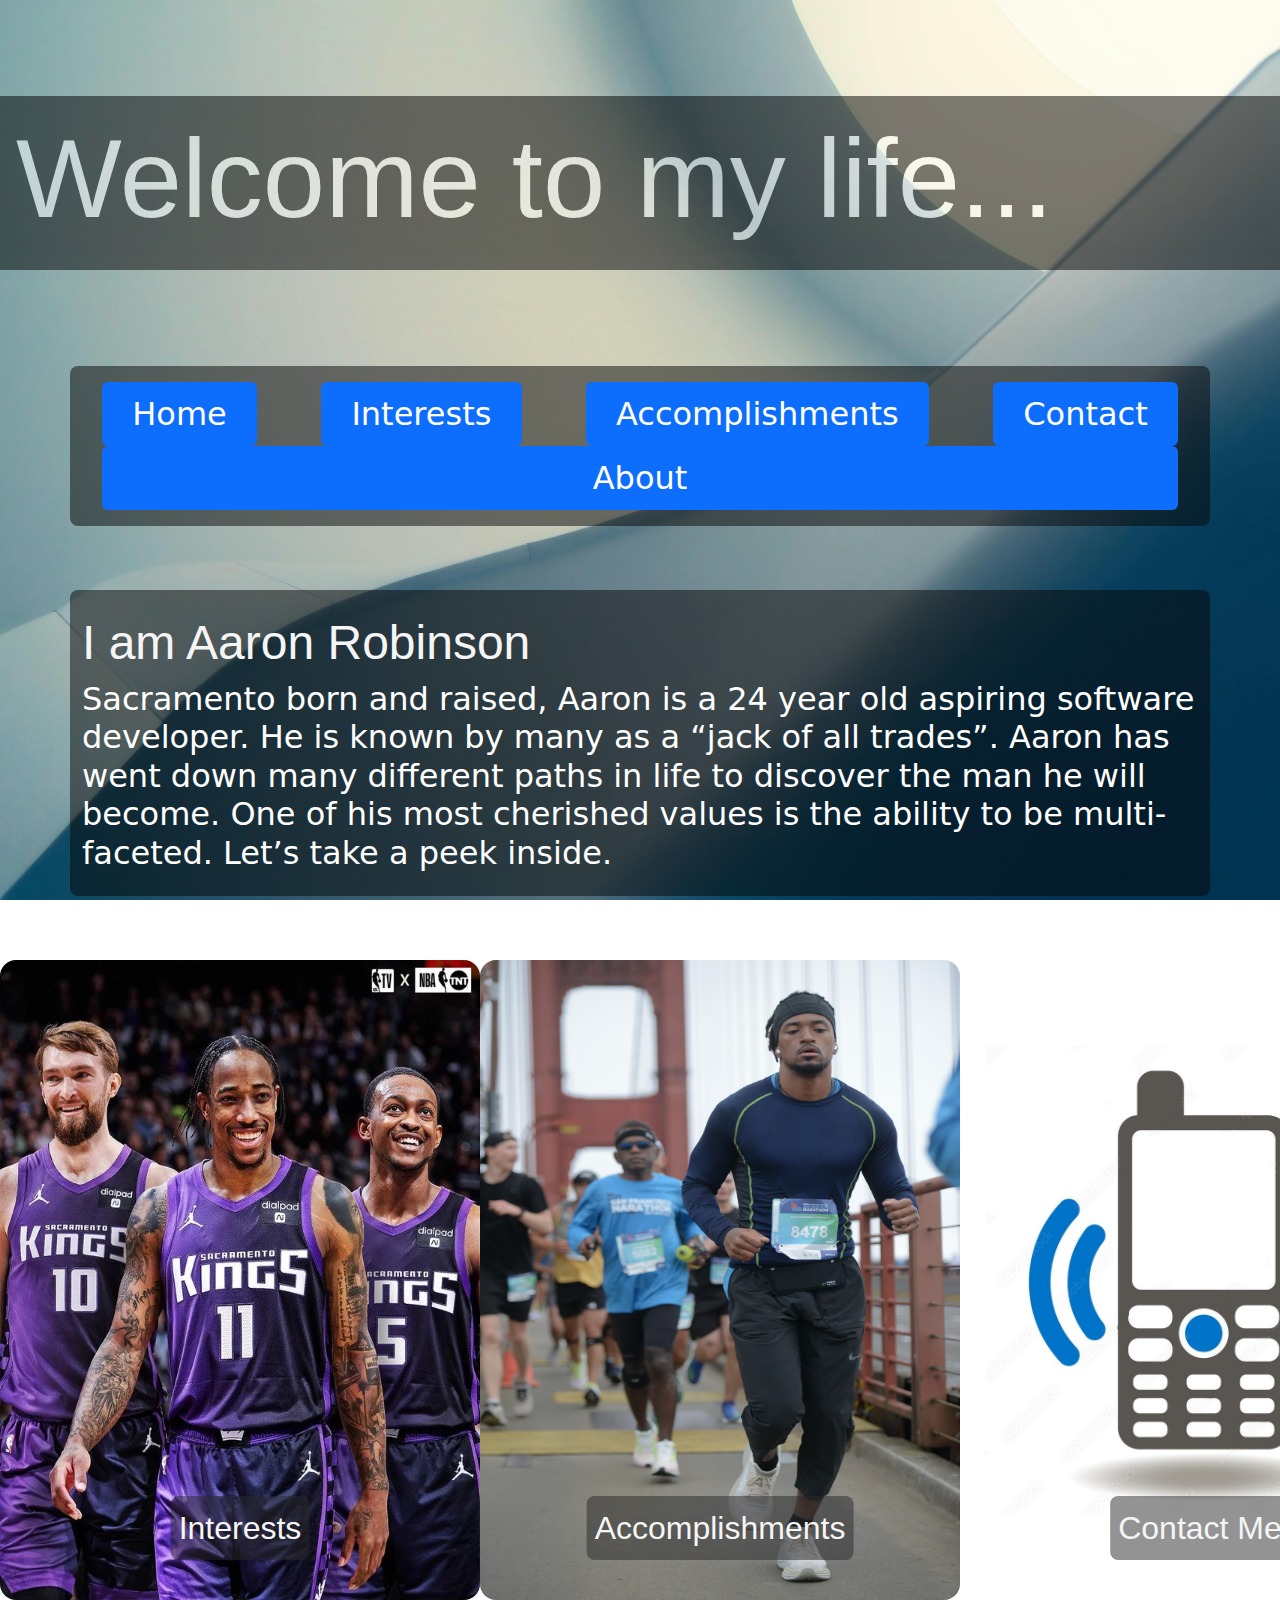
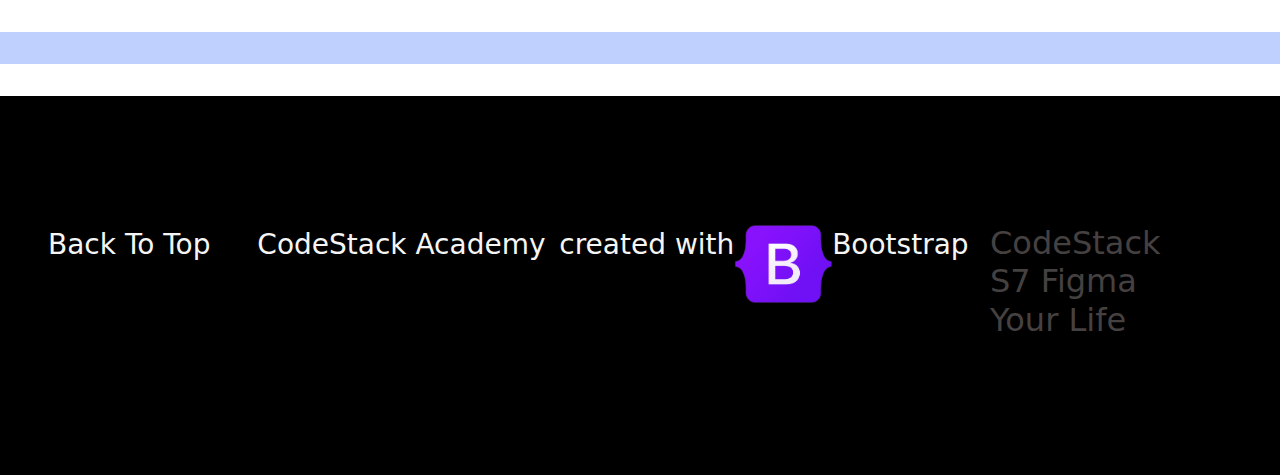
<file: index.html>
<!DOCTYPE html>
<html lang="en">
  <head>
    <meta charset="UTF-8" />
    <meta name="viewport" content="width=device-width, initial-scale=1.0" />
    <title>MyLife:HOME</title>
    <link
      href="https://cdn.jsdelivr.net/npm/bootstrap@5.3.3/dist/css/bootstrap.min.css"
      rel="stylesheet"
      integrity="sha384-QWTKZyjpPEjISv5WaRU9OFeRpok6YctnYmDr5pNlyT2bRjXh0JMhjY6hW+ALEwIH"
      crossorigin="anonymous"
    />
    <link rel="stylesheet" href="./styles/style.css" />
  </head>
  <body>
    <div id="titlecontainer-fluid">
      <h1>Welcome to my life...</h1>
    </div>


    <!-- navbar -->
    <div class="container navbar">
      <ul class="nav nav-pills nav-fill buttonspacing">
        <li class="nav-item butttonformat">
          <a
            class="nav-link active"
            aria-current="page"
            href="#titlecontainer-fluid"
            >Home</a
          >
        </li>
        <li class="nav-item butttonformat">
          <a
            class="nav-link active"
            aria-current="page"
            href="./pages/interests.html"
            >Interests</a
          >
        </li>
        <li class="nav-item butttonformat">
          <a
            class="nav-link active"
            aria-current="page"
            href="./pages/accomplish.html"
            >Accomplishments</a
          >
        </li>
        <li class="nav-item butttonformat">
          <a
            class="nav-link active"
            aria-current="page"
            href="./pages/contact.html"
            >Contact</a
          >
        </li>
        <li class="nav-item butttonformat">
          <a
            class="nav-link active"
            aria-current="page"
            href="./pages/about.html"
            >About</a
          >
        </li>
      </ul>
    </div>
    <!-- end of navbar -->

    <!-- intro text -->
    <div class="container">
      <h2>I am Aaron Robinson</h2>
      <h3>
        Sacramento born and raised, Aaron is a 24 year old aspiring software
        developer. He is known by many as a “jack of all trades”. Aaron has went
        down many different paths in life to discover the man he will become.
        One of his most cherished values is the ability to be multi-faceted.
        Let’s take a peek inside.
      </h3>
    </div>

<!-- end of intro text -->

<!-- home images -->
    <div class="imageHOMEspacing">
      <div style="position: relative">
        <img
          src="/assets/kingsbig3.jpg"
          alt="kings players"
          class="imageHOMEformat"
        />
        <a href="/pages/interests.html"><div class="textoverimage">Interests</div></a>
      </div>
      <div style="position: relative">
      <img
        src="/assets/LIAM5539-original.jpeg"
        alt="aaron running a race"
        class="imageHOMEformat"
      />
      <a href="/pages/accomplish.html"><div class="textoverimage">Accomplishments</div></a>
    </div>
        <div style="position: relative">
      <img
        src="/assets/contacticon.jpg"
        alt="phone icon"
        class="imageHOMEformat"
      />
      <a href="/pages/contact.html"><div class="textoverimage">Contact Me</div></a>
      </div>
    </div>

<!-- End of home images -->
<hr>
<!-- footer -->
      <div class="footer">
        <div class="row">
            <div class="col-2"><a href="#titlecontainer-fluid"><p>Back To Top</p></a></div>
            <div class="col-3"><a href="https://codestackacademy.org/home" target="_blank"><p>CodeStack Academy</p></a></div>
            <div class="col-4"><p>created with</p><a href="https://getbootstrap.com/" target="_blank"><img src="/assets/bootstrp icon.png" alt="bootstrap icon" style="height: 5rem;" ></a><p>Bootstrap</p></div>
            <div class="col-2 alignright"><h4>CodeStack S7 Figma Your Life</h4></div>
        </div>
      </div>
<!-- end of footer -->



    </div>
  </body>
</html>
</file>
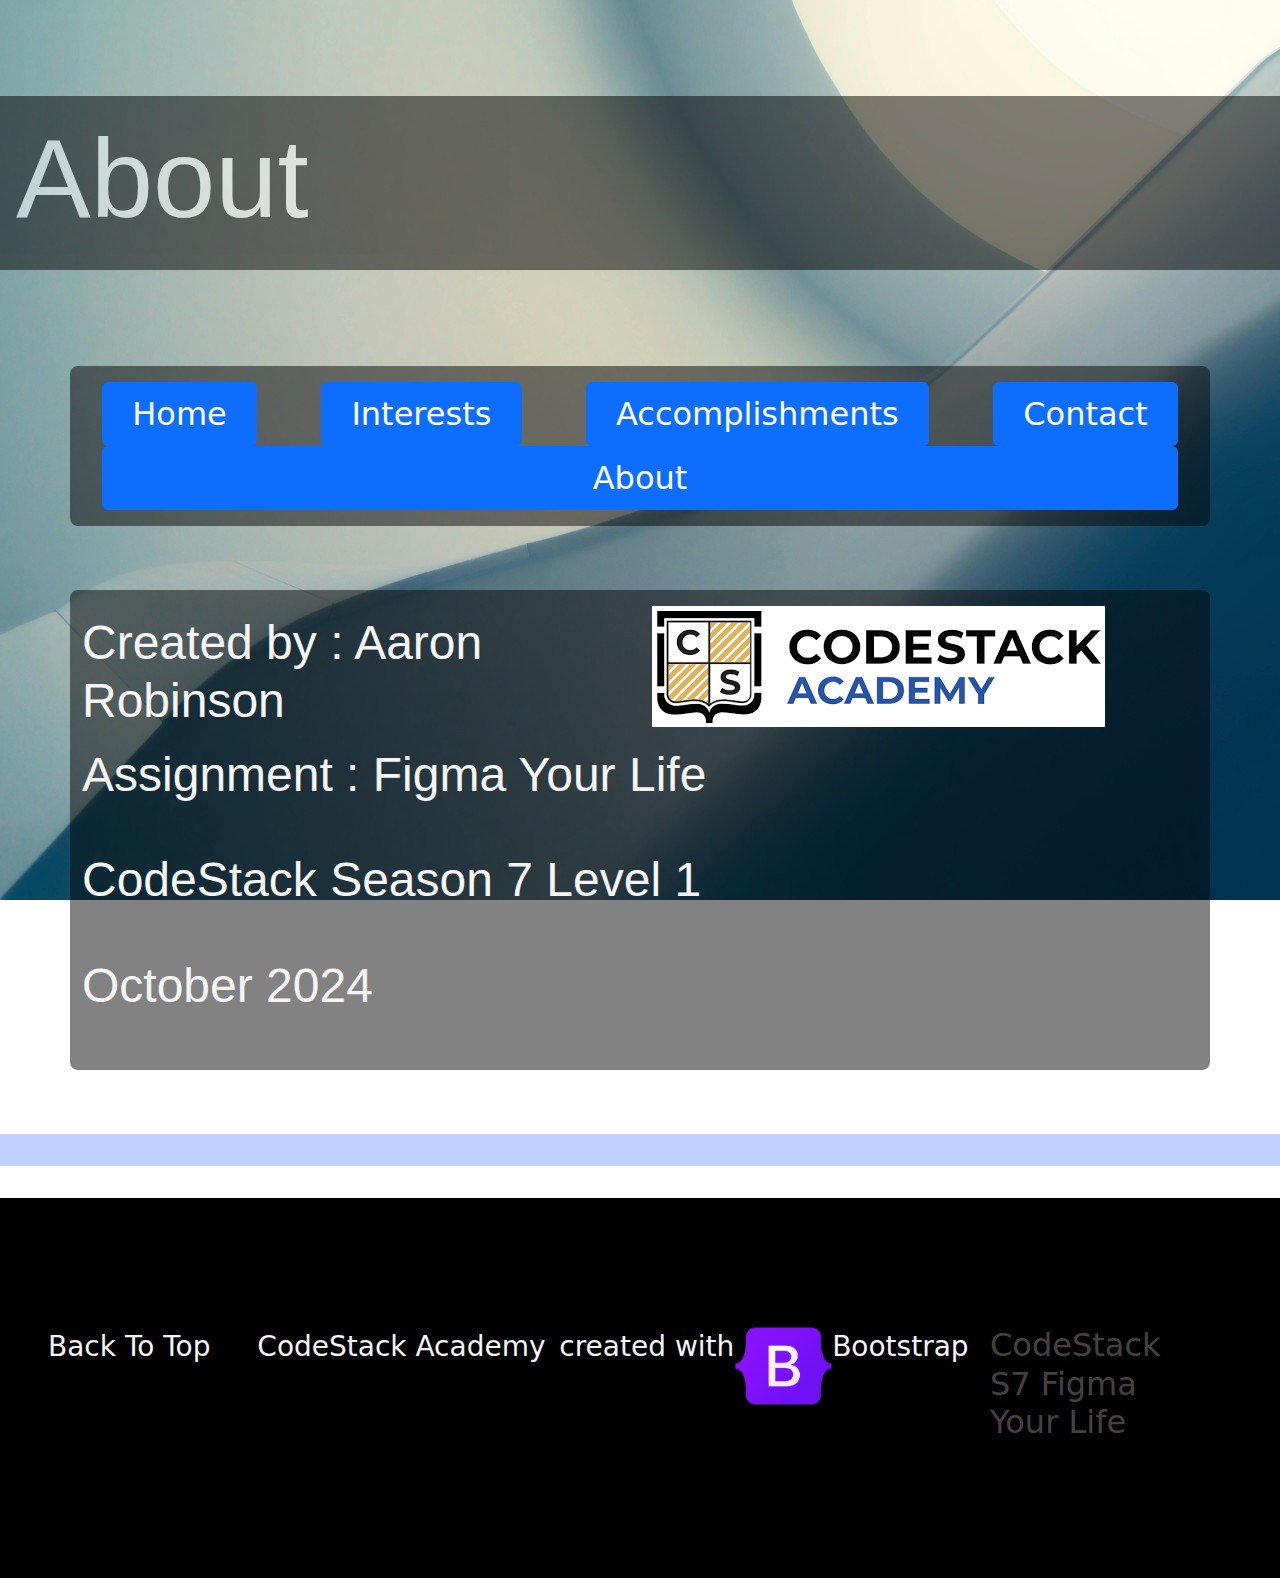
<file: pages/about.html>
<!DOCTYPE html>
<html lang="en">
  <head>
    <meta charset="UTF-8" />
    <meta name="viewport" content="width=device-width, initial-scale=1.0" />
    <title>MyLife:ABOUT</title>
    <link
      href="https://cdn.jsdelivr.net/npm/bootstrap@5.3.3/dist/css/bootstrap.min.css"
      rel="stylesheet"
      integrity="sha384-QWTKZyjpPEjISv5WaRU9OFeRpok6YctnYmDr5pNlyT2bRjXh0JMhjY6hW+ALEwIH"
      crossorigin="anonymous"
    />
    <link rel="stylesheet" href="/styles/style.css" />
  </head>
  <body>
    <div id="titlecontainer-fluid">
      <h1>About</h1>
    </div>

    <div class="container navbar">
      <ul class="nav nav-pills nav-fill buttonspacing">
        <li class="nav-item butttonformat">
          <a class="nav-link active" aria-current="page" href="/index.html"
            >Home</a
          >
        </li>
        <li class="nav-item butttonformat">
          <a class="nav-link active" aria-current="page" href="./interests.html"
            >Interests</a
          >
        </li>
        <li class="nav-item butttonformat">
          <a
            class="nav-link active"
            aria-current="page"
            href="./accomplish.html"
            >Accomplishments</a
          >
        </li>
        <li class="nav-item butttonformat">
          <a class="nav-link active" aria-current="page" href="./contact.html"
            >Contact</a
          >
        </li>
        <li class="nav-item butttonformat">
          <a class="nav-link active" aria-current="page" href="./about.html"
            >About</a
          >
        </li>
      </ul>
    </div>

    <div class="container">
      <div class="row">
        <div class="col-6"><h2>Created by : Aaron Robinson</h2></div>
        <div class="col-6">
          <img src="/assets/codestackpng.png" alt="codestack logo" />
        </div>
        <div class="row-6" style="padding-bottom: 2rem">
          <h2>Assignment : Figma Your Life</h2>
        </div>
      </div>
      <div class="col" style="padding-bottom: 2rem">
        <h2>CodeStack Season 7 Level 1</h2>
      </div>
      <div class="col" style="padding-bottom: 2rem"><h2>October 2024</h2></div>
    </div>
    <hr/>

    <div class="footer">
      <div class="row">
        <div class="col-2">
          <a href="#titlecontainer-fluid"><p>Back To Top</p></a>
        </div>
        <div class="col-3">
          <a href="https://codestackacademy.org/home" target="_blank"
            ><p>CodeStack Academy</p></a
          >
        </div>
        <div class="col-4">
          <p>created with</p>
          <a href="https://getbootstrap.com/" target="_blank"
            ><img
              src="/assets/bootstrp icon.png"
              alt="bootstrap icon"
              style="height: 5rem"
          /></a>
          <p>Bootstrap</p>
        </div>
        <div class="col-2 alignright">
          <h4>CodeStack S7 Figma Your Life</h4>
        </div>
      </div>
    </div>
  </body>
</html>
</file>
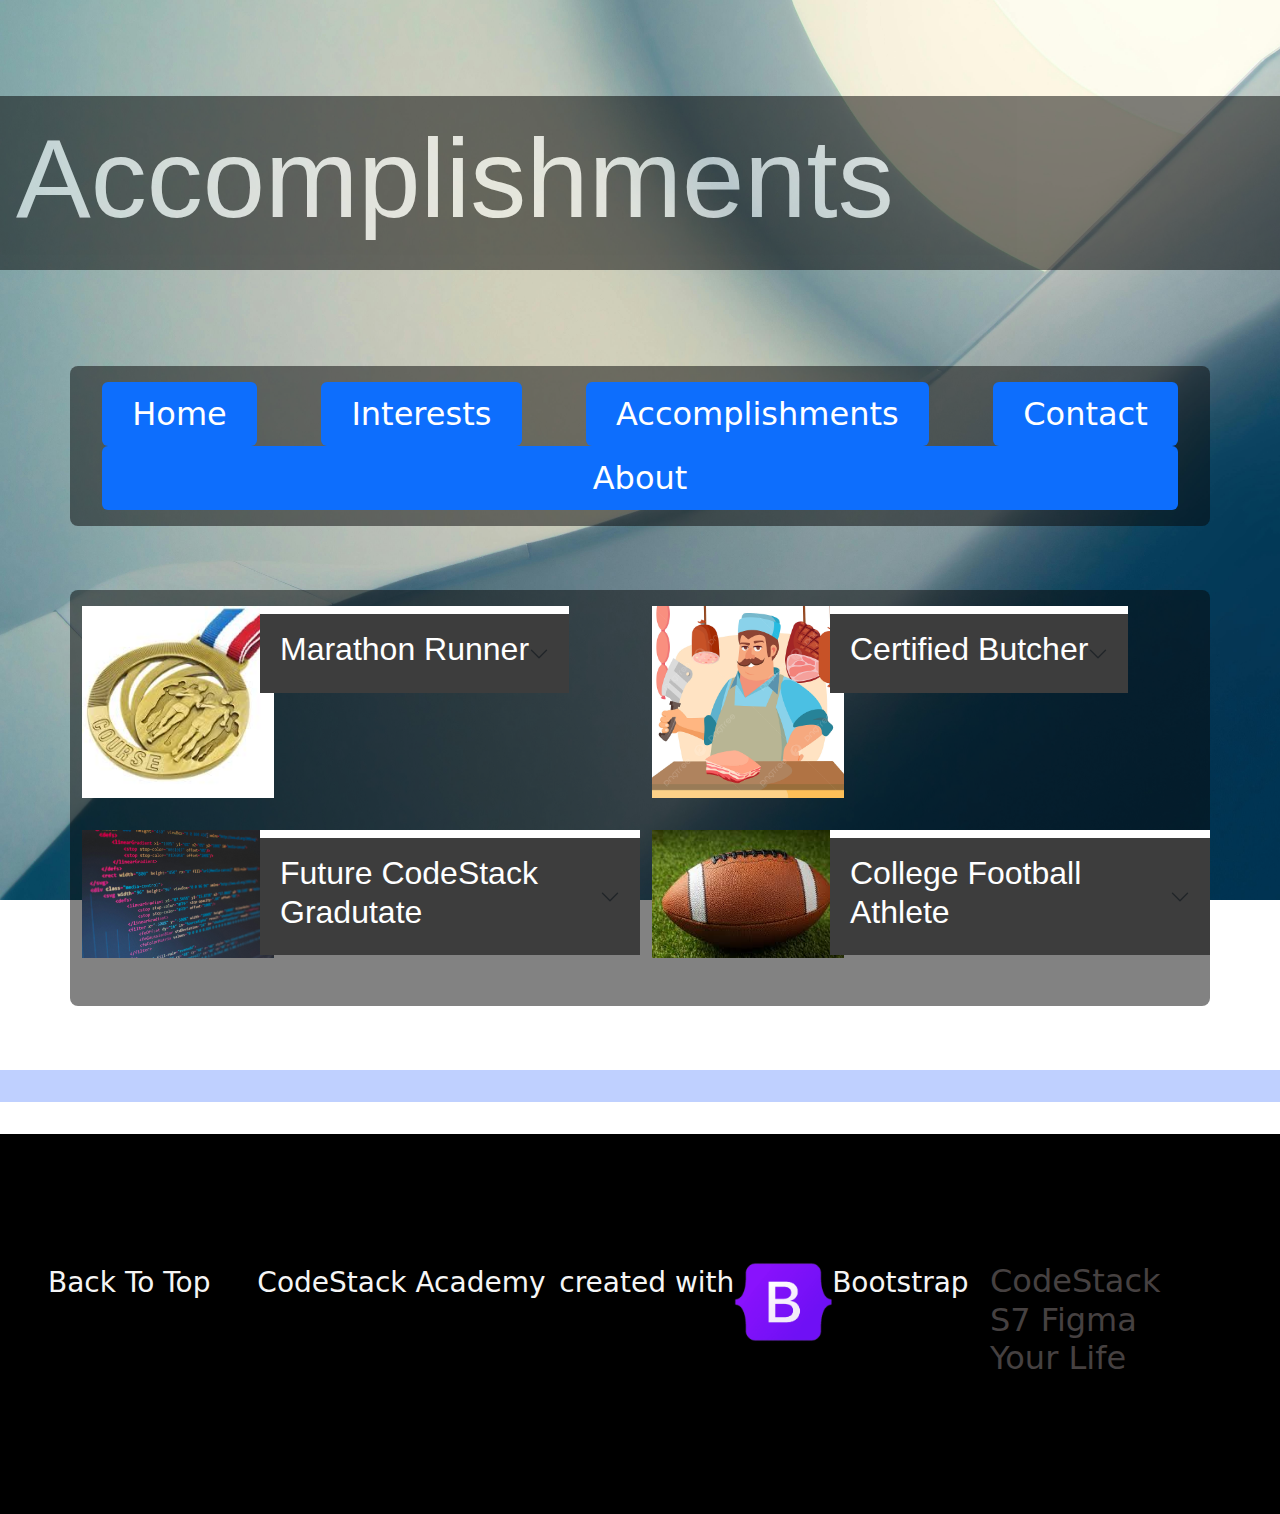
<file: pages/accomplish.html>
<!DOCTYPE html>
<html lang="en">
  <head>
    <meta charset="UTF-8" />
    <meta name="viewport" content="width=device-width, initial-scale=1.0" />
    <title>MyLife:ACCOMPS</title>
    <link
      href="https://cdn.jsdelivr.net/npm/bootstrap@5.3.3/dist/css/bootstrap.min.css"
      rel="stylesheet"
      integrity="sha384-QWTKZyjpPEjISv5WaRU9OFeRpok6YctnYmDr5pNlyT2bRjXh0JMhjY6hW+ALEwIH"
      crossorigin="anonymous"
    />
    <link rel="stylesheet" href="/styles/style.css" />
  </head>
  <body>
    <div id="titlecontainer-fluid">
      <h1>Accomplishments</h1>
    </div>

    <div class="container navbar">
      <ul class="nav nav-pills nav-fill buttonspacing">
        <li class="nav-item butttonformat">
          <a class="nav-link active" aria-current="page" href="/index.html"
            >Home</a
          >
        </li>
        <li class="nav-item butttonformat">
          <a class="nav-link active" aria-current="page" href="./interests.html"
            >Interests</a
          >
        </li>
        <li class="nav-item butttonformat">
          <a
            class="nav-link active"
            aria-current="page"
            href="#titlecontainer-fluid"
            >Accomplishments</a
          >
        </li>
        <li class="nav-item butttonformat">
          <a class="nav-link active" aria-current="page" href="./contact.html"
            >Contact</a
          >
        </li>
        <li class="nav-item butttonformat">
          <a class="nav-link active" aria-current="page" href="./about.html"
            >About</a
          >
        </li>
      </ul>
    </div>








    <div class="container">
      <div class="row">
        <div class="col-2">
          <img src="/assets/medal.jpg" alt="gold medal" class="iconformat" />
        </div>

        <div class="col-4">
          <div class="accordion accordion-flush" id="accordionFlushExample">
            <div class="accordion-item">
              <h2 class="accordion-header">
                <button class="accordion-button collapsed" type="button" data-bs-toggle="collapse" data-bs-target="#flush-collapseOne" aria-expanded="false" aria-controls="flush-collapseOne">
                  <h3>Marathon Runner</h3>
                </button>
              </h2>
              <div id="flush-collapseOne" class="accordion-collapse collapse" data-bs-parent="#accordionFlushExample">
                <div class="accordion-body">I ran a marathon last summer in San Francisco, and I think the toughest challenge was dealing with the time and weather. I trained for about six months in the afternoons under sunny Sacramento skies, but the marathon started at 5 a.m. on a cold Bay Area morning. I was well-prepared overall, though I’m not exactly thrilled with my time. Still, I’ve definitely caught the running bug and am already gearing up for a couple more races to finish off the year strong.</div>
              </div>
            </div>
          </div>
        </div>

       
          <div class="col-2">
            <img
              src="/assets/butcherpng.jpg"
              alt="butcher"
              class="iconformat"
            />
          </div>
     

        <div class="col-4">
          <div class="accordion accordion-flush" id="accordionFlushExample">
            <div class="accordion-item">
              <h2 class="accordion-header">
                <button
                  class="accordion-button collapsed"
                  type="button"
                  data-bs-toggle="collapse"
                  data-bs-target="#flush-collapseTwo"
                  aria-expanded="false"
                  aria-controls="flush-collapseTwo"
                >
                  <h3>Certified Butcher</h3>
                </button>
              </h2>
              <div
                id="flush-collapseTwo"
                class="accordion-collapse collapse"
            
                data-bs-parent="#accordionFlushExample"
              >
                <div class="accordion-body">
                  I'm a certified butcher journeyman and have been for a little over three years. During that time, I developed some really solid knife skills and learned how to carve and harvest meat properly. The job paid well, but it felt like more of a dead-end position without much potential for career growth. Even though I moved on from it, I know I always have those skills to fall back on if I ever need to.
                </div>
              </div>
            </div>
          </div>
        </div>
      </div>
    <div class="row">
        <div class="col-2">
          <img src="/assets/codinggraphic.jpg" alt="code" class="iconformat" />
        </div>

        <div class="col-4">
          <div class="accordion accordion-flush" id="accordionFlushExample">
            <div class="accordion-item">
              <h2 class="accordion-header" id="flush-headingThree">
                <button
                  class="accordion-button collapsed"
                  type="button"
                  data-bs-toggle="collapse"
                  data-bs-target="#flush-collapseThree"
                  aria-expanded="false"
                  aria-controls="flush-collapseThree"
                >
                  <h3>Future CodeStack Gradutate</h3>
                </button>
              </h2>
              <div
                id="flush-collapseThree"
                class="accordion-collapse collapse"
                aria-labelledby="flush-headingThree"
                data-bs-parent="#accordionFlushExample"
              >
                <div class="accordion-body">
                  I’m a future CodeStack Academy graduate—well, at least that’s the plan! It’s a bit of a joke for now, but I’m really excited to go through the course and see where it can take me. I’m glad I’ve found a subject that truly intrigues me, and I can’t wait to dive into an internship with the skills I’ve been developing. I’m hopeful this opportunity will work out and lead me to something great.
                </div>
              </div>
            </div>
          </div>
        </div>

        <div class="col-2">
          <div class="col-2">
            <img
              src="/assets/football.jpg"
              alt="football"
              class="iconformat"
            />
          </div>
        </div>

        <div class="col-4">
          <div class="accordion accordion-flush" id="accordionFlushExample">
            <div class="accordion-item">
              <h2 class="accordion-header" id="flush-headingFour">
                <button
                  class="accordion-button collapsed"
                  type="button"
                  data-bs-toggle="collapse"
                  data-bs-target="#flush-collapseFour"
                  aria-expanded="false"
                  aria-controls="flush-collapseFour"
                >
                  <h3>College Football Athlete</h3>
                </button>
              </h2>
              <div
                id="flush-collapseFour"
                class="accordion-collapse collapse"
                aria-labelledby="flush-headingFour"
                data-bs-parent="#accordionFlushExample"
              >
                <div class="accordion-body">
                  I played college football for two years and was a cornerback throughout high school. At first, I really enjoyed it, but everything came to a halt during the COVID quarantine. Over time, I started to fall out of love with the sport and decided to shift my focus to other things. Despite that, I still had a great experience and met some really cool people along the way.

                </div>
              </div>
            </div>
          </div>
        </div>
      </div>
    </div>






    <hr />
    <div class="footer">
      <div class="row">
        <div class="col-2">
          <a href="#titlecontainer-fluid"><p>Back To Top</p></a>
        </div>
        <div class="col-3">
          <a href="https://codestackacademy.org/home" target="_blank"
            ><p>CodeStack Academy</p></a
          >
        </div>
        <div class="col-4">
          <p>created with</p>
          <a href="https://getbootstrap.com/" target="_blank"
            ><img
              src="/assets/bootstrp icon.png"
              alt="bootstrap icon"
              style="height: 5rem"
          /></a>
          <p>Bootstrap</p>
        </div>
        <div class="col-2 alignright">
          <h4>CodeStack S7 Figma Your Life</h4>
        </div>
      </div>
    </div>
    <script src="https://cdn.jsdelivr.net/npm/bootstrap@5.3.3/dist/js/bootstrap.bundle.min.js" integrity="sha384-YvpcrYf0tY3lHB60NNkmXc5s9fDVZLESaAA55NDzOxhy9GkcIdslK1eN7N6jIeHz" crossorigin="anonymous"></script
  </body>
</html>
</file>
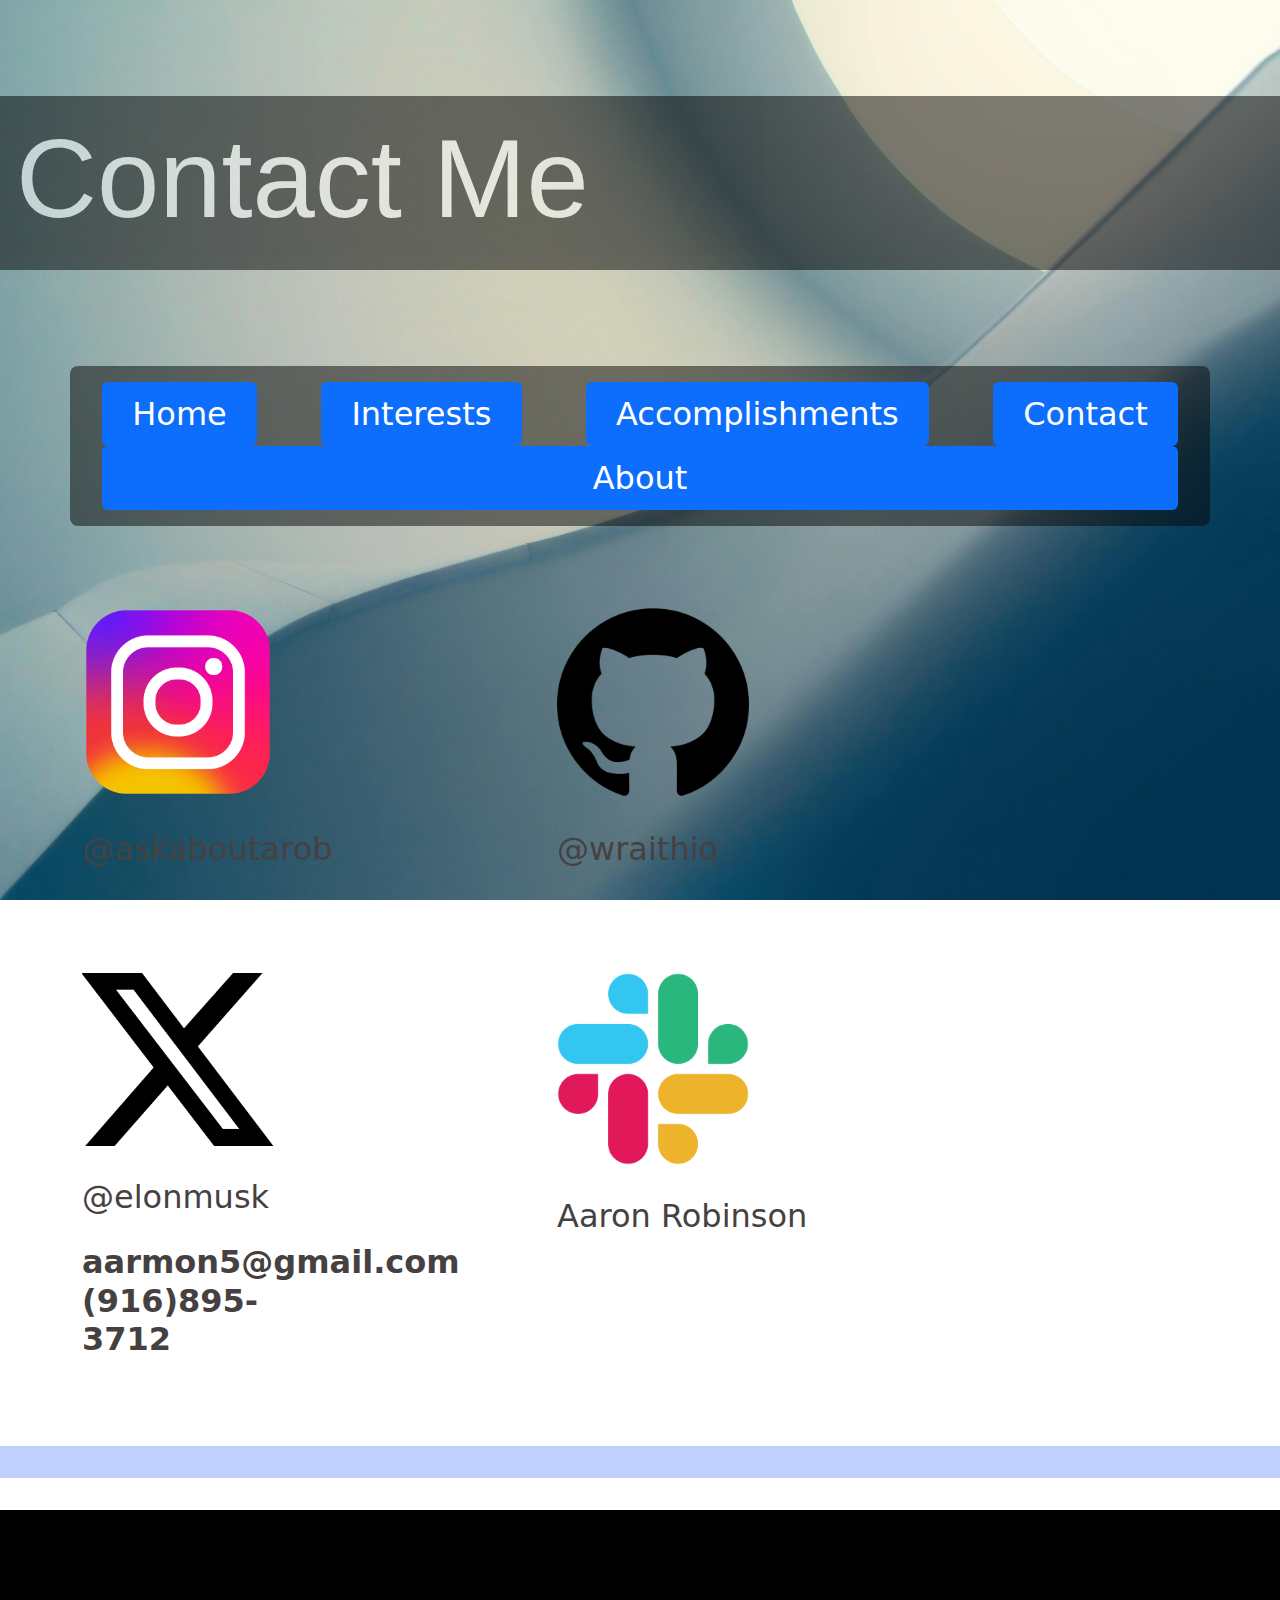
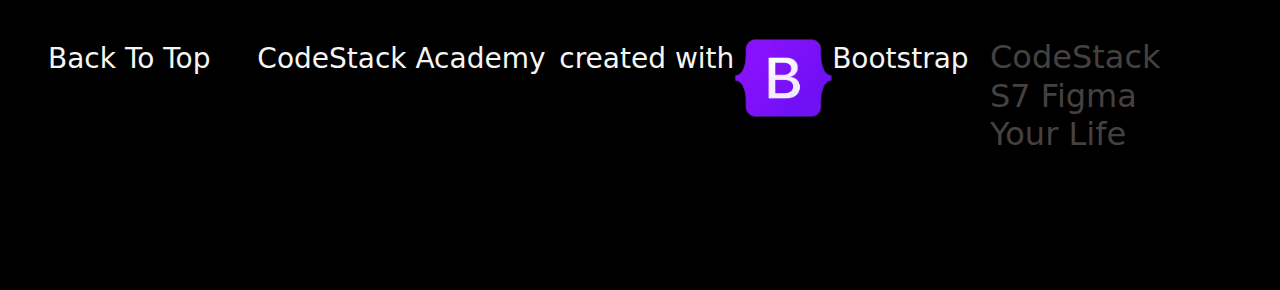
<file: pages/contact.html>
<!DOCTYPE html>
<html lang="en">
<head>
    <meta charset="UTF-8">
    <meta name="viewport" content="width=device-width, initial-scale=1.0">
    <title>MyLife:CONTACT</title>
    <link
      href="https://cdn.jsdelivr.net/npm/bootstrap@5.3.3/dist/css/bootstrap.min.css"
      rel="stylesheet"
      integrity="sha384-QWTKZyjpPEjISv5WaRU9OFeRpok6YctnYmDr5pNlyT2bRjXh0JMhjY6hW+ALEwIH"
      crossorigin="anonymous"
    />
    <link rel="stylesheet" href="/styles/style.css" />

</head>
<body>
    <div id="titlecontainer-fluid">
        <h1>Contact Me</h1>
        </div>

        <div class="container navbar">
            <ul class="nav nav-pills nav-fill buttonspacing">
                <li class="nav-item butttonformat">
                  <a class="nav-link active" aria-current="page" href="/index.html">Home</a>
                </li>
                <li class="nav-item butttonformat">
                  <a class="nav-link active" aria-current="page" href="./interests.html">Interests</a>
                </li>
                <li class="nav-item butttonformat">
                  <a class="nav-link active" aria-current="page" href="./accomplish.html">Accomplishments</a>
                </li>
                <li class="nav-item butttonformat">
                  <a class="nav-link active" aria-current="page" href="#titlecontainer-fluid">Contact</a>
                </li>
                <li class="nav-item butttonformat">
                    <a class="nav-link active" aria-current="page" href="./about.html">About</a>
                  </li>
              </ul>
        </div>

        <div class="container" id="containersocial">
            <div class="row">
                <div class="col-5">
                    <a href="https://www.instagram.com/askaboutarob/" target="_blank"><img src="/assets/instagram.png" alt="instagram logo" class="iconformat" ></a>
                    <h4>@askaboutarob</h4>
                </div>
                <div class="col-6">
                    <a href="https://github.com/wraithio" target="_blank"><img src="/assets/gihublogo.png" alt="github logo" class="iconformat" ></a>
                    <h4>@wraithio</h4>
                </div>
        </div>
        </div>

        <div class="container" id="containersocial">
            <div class="row">
                <div class="col-5">
                    <a href="https://x.com/elonmusk?ref_src=twsrc%5Egoogle%7Ctwcamp%5Eserp%7Ctwgr%5Eauthor" target="_blank"><img src="/assets/xlogo.png" alt="X logo" class="iconformat" ></a>
                    <h4>@elonmusk</h4>
                </div>
                <div class="col-6">
                    <a href="https://codestackacademy.slack.com/team/U07LBTJC7JN" target="_blank"><img src="/assets/slacklogo.png" alt="slack logo" class="iconformat"></a>
                    <h4>Aaron Robinson</h4>
                </div>
        </div>
        
        <div id="containersocial">
            <div class="row"><div class="col-3" ><h4><b>aarmon5@gmail.com (916)895-3712</b></h4></div></div>
        </div>
    </div>
<hr>
        <div class="footer">
            <div class="row">
              <div class="col-2">
                <a href="#titlecontainer-fluid"><p>Back To Top</p></a>
              </div>
              <div class="col-3">
                <a href="https://codestackacademy.org/home" target="_blank"
                  ><p>CodeStack Academy</p></a
                >
              </div>
              <div class="col-4">
                <p>created with</p>
                <a href="https://getbootstrap.com/" target="_blank"
                  ><img
                    src="/assets/bootstrp icon.png"
                    alt="bootstrap icon"
                    style="height: 5rem"
                /></a>
                <p>Bootstrap</p>
              </div>
              <div class="col-2 alignright">
                <h4>CodeStack S7 Figma Your Life</h4>
              </div>
            </div>
          </div>
      




</body>
</html>
</file>
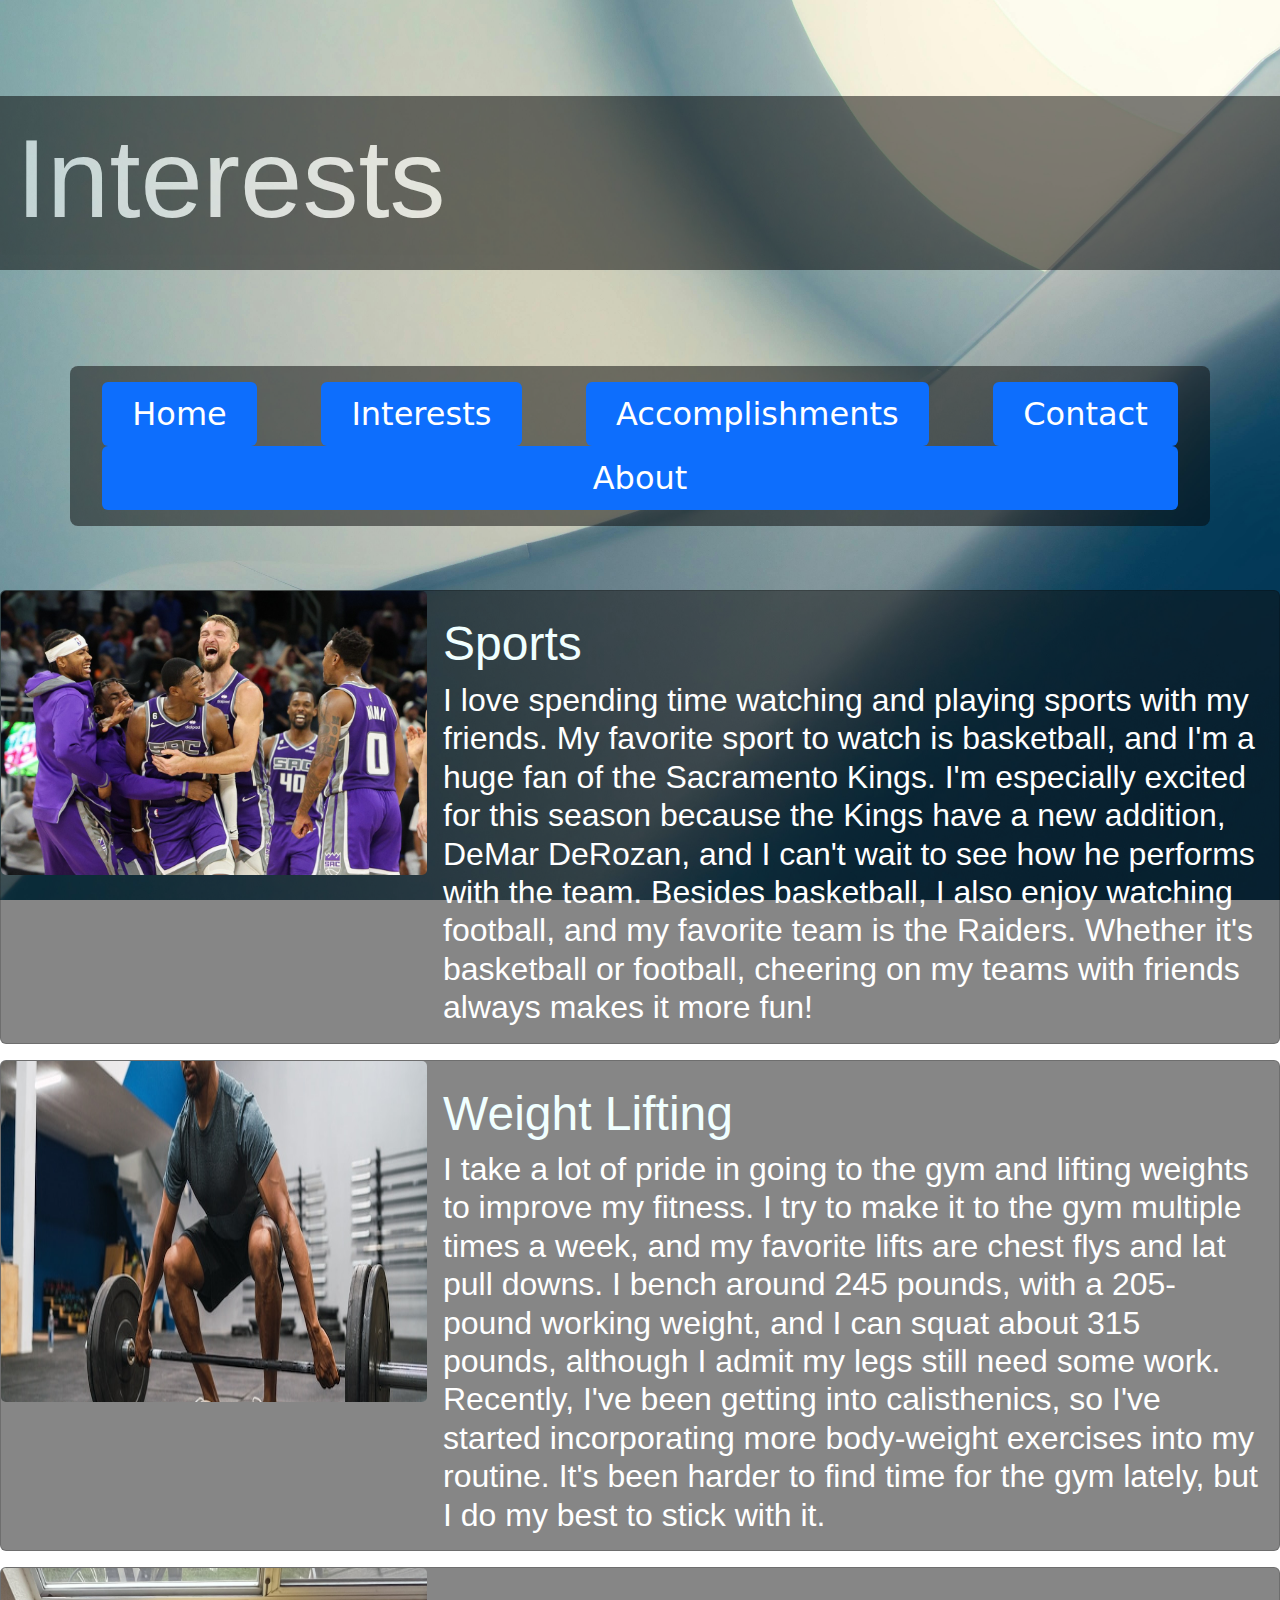
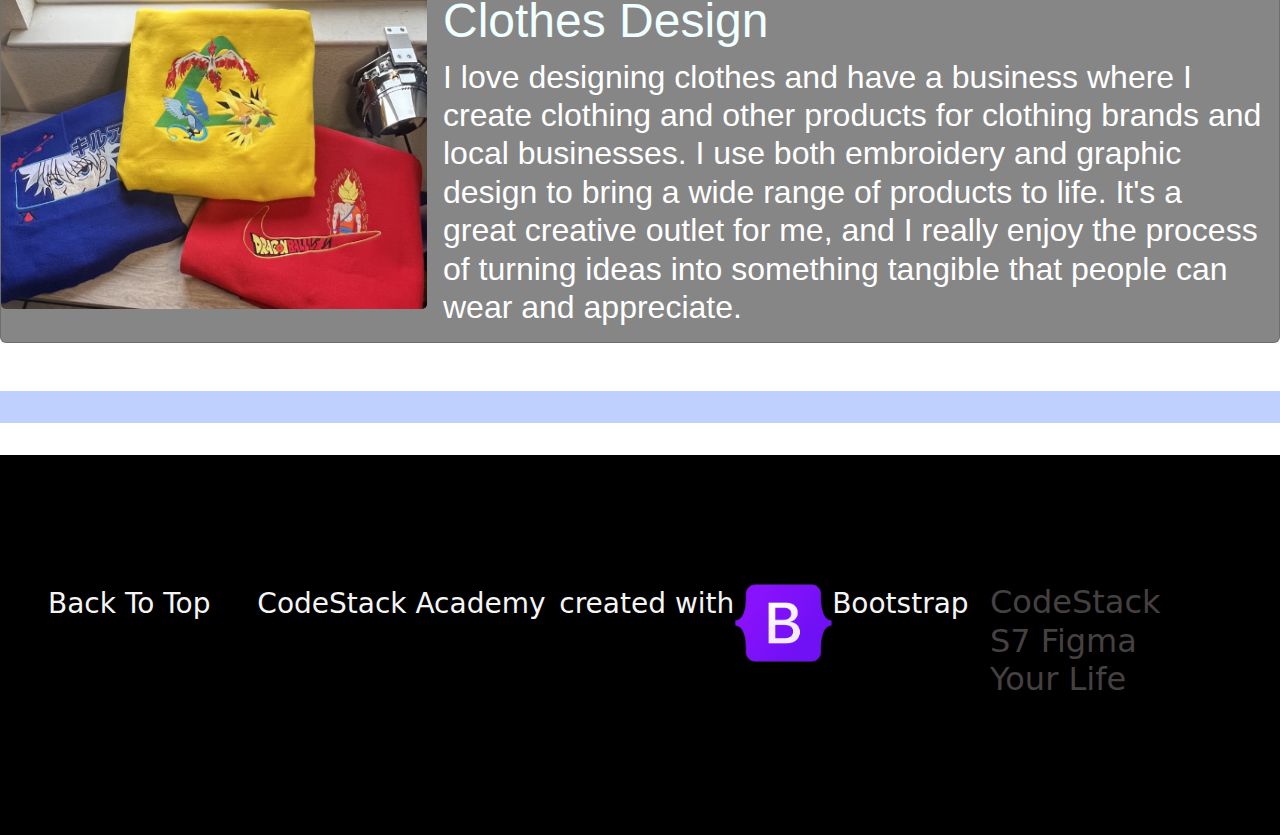
<file: pages/interests.html>
<!DOCTYPE html>
<html lang="en">
  <head>
    <meta charset="UTF-8" />
    <meta name="viewport" content="width=device-width, initial-scale=1.0" />
    <title>MyLife:INTRSTS</title>
    <link
      href="https://cdn.jsdelivr.net/npm/bootstrap@5.3.3/dist/css/bootstrap.min.css"
      rel="stylesheet"
      integrity="sha384-QWTKZyjpPEjISv5WaRU9OFeRpok6YctnYmDr5pNlyT2bRjXh0JMhjY6hW+ALEwIH"
      crossorigin="anonymous"
    />
    <link rel="stylesheet" href="/styles/style.css" />
  </head>
  <body>
    <div id="titlecontainer-fluid">
      <h1>Interests</h1>
    </div>
    <div class="container navbar">
      <ul class="nav nav-pills nav-fill buttonspacing">
        <li class="nav-item butttonformat">
          <a class="nav-link active" aria-current="page" href="/index.html"
            >Home</a
          >
        </li>
        <li class="nav-item butttonformat">
          <a
            class="nav-link active"
            aria-current="page"
            href="#titlecontainer-fluid"
            >Interests</a
          >
        </li>
        <li class="nav-item butttonformat">
          <a
            class="nav-link active"
            aria-current="page"
            href="./accomplish.html"
            >Accomplishments</a
          >
        </li>
        <li class="nav-item butttonformat">
          <a class="nav-link active" aria-current="page" href="./contact.html"
            >Contact</a
          >
        </li>
        <li class="nav-item butttonformat">
          <a class="nav-link active" aria-current="page" href="./about.html"
            >About</a
          >
        </li>
      </ul>
    </div>

    <div class="centeritem">
      <div class="card mb-3" style="max-width: 1540px">
        <div class="row g-0">
          <div class="col-md-4">
            <img
              src="/assets/kingspic1.jpg"
              class="card-img"
              alt="sacramento kings celebrating"
            />
          </div>
          <div class="col-md-8">
            <div class="card-body">
              <h2 class="card-title">Sports</h2>
              <h3 class="card-text">
                I love spending time watching and playing sports with my
                friends. My favorite sport to watch is basketball, and I'm a
                huge fan of the Sacramento Kings. I'm especially excited for
                this season because the Kings have a new addition, DeMar
                DeRozan, and I can't wait to see how he performs with the team.
                Besides basketball, I also enjoy watching football, and my
                favorite team is the Raiders. Whether it's basketball or
                football, cheering on my teams with friends always makes it more
                fun!
              </h3>
            </div>
          </div>
        </div>
      </div>
    </div>

    <div class="centeritem">
      <div class="card mb-3" style="max-width: 1540px">
        <div class="row g-0">
          <div class="col-md-4">
            <img
              src="/assets/weightlifting.jpeg"
              class="card-img"
              alt="person weightlifting"
              style="height: 341px"
            />
          </div>
          <div class="col-md-8">
            <div class="card-body" style="border-radius: 2rem">
              <h2 class="card-title">Weight Lifting</h2>
              <h3 class="card-text">
                I take a lot of pride in going to the gym and lifting weights to
                improve my fitness. I try to make it to the gym multiple times a
                week, and my favorite lifts are chest flys and lat pull downs. I
                bench around 245 pounds, with a 205-pound working weight, and I
                can squat about 315 pounds, although I admit my legs still need
                some work. Recently, I've been getting into calisthenics, so
                I've started incorporating more body-weight exercises into my
                routine. It's been harder to find time for the gym lately, but I
                do my best to stick with it.
              </h3>
            </div>
          </div>
        </div>
      </div>
    </div>

    <div class="centeritem">
      <div class="card mb-3" style="max-width: 1540px">
        <div class="row g-0">
          <div class="col-md-4">
            <img
              src="/assets/IMG_6928.jpg"
              class="card-img"
              alt="anime designs"
              style="height: 341px"
            />
          </div>
          <div class="col-md-8">
            <div class="card-body" style="border-radius: 2rem">
              <h2 class="card-title">Clothes Design</h2>
              <h3 class="card-text">
                I love designing clothes and have a business where I create
                clothing and other products for clothing brands and local
                businesses. I use both embroidery and graphic design to bring a
                wide range of products to life. It's a great creative outlet for
                me, and I really enjoy the process of turning ideas into
                something tangible that people can wear and appreciate.
              </h3>
            </div>
          </div>
        </div>
      </div>
    </div>
    <hr />

    <div class="footer">
      <div class="row">
        <div class="col-2">
          <a href="#titlecontainer-fluid"><p>Back To Top</p></a>
        </div>
        <div class="col-3">
          <a href="https://codestackacademy.org/home" target="_blank"
            ><p>CodeStack Academy</p></a
          >
        </div>
        <div class="col-4">
          <p>created with</p>
          <a href="https://getbootstrap.com/" target="_blank"
            ><img
              src="/assets/bootstrp icon.png"
              alt="bootstrap icon"
              style="height: 5rem"
          /></a>
          <p>Bootstrap</p>
        </div>
        <div class="col-2 alignright">
          <h4>CodeStack S7 Figma Your Life</h4>
        </div>
      </div>
    </div>









    
  </body>
</html>
</file>
<file: styles/style.css>
body{
    background-image: url(/assets/siteBG1.jpg);
    background-repeat: no-repeat;
    background-attachment: fixed;
    background-size: cover;
}

#titlecontainer-fluid{
    background-color: rgb(0, 0, 0);
    opacity: .5;
    margin-top: 6rem;
    margin-bottom: 6rem;
    padding: 1rem;
    
}



h1{
    color: rgb(255, 255, 255);
    font-family: 'Segoe UI', Tahoma, Geneva, Verdana, sans-serif;
    font-size: 7rem;
}

 h2{
    color: whitesmoke;
    font-family: 'Segoe UI', Tahoma, Geneva, Verdana, sans-serif;
    font-size: 3rem;
    padding-top: .5rem;
    
} 

h3{
    color: rgb(255, 255, 255);
    font-size: 2rem; 
 }
 
h4{
    color: rgb(70, 65, 65);
    font-size: 2rem;  
}
p{
   color: whitesmoke;
   font-size: 1.75rem; 
}



.navbar{
    background-color: black;
    font-size: 2rem;
   display: flex;
   justify-content: space-evenly;
   border-radius: 1rem;
  
}

.butttonformat{
    padding-right: 2rem;
    padding-left: 2rem;
}

.container{
    margin-top: 4rem;
    margin-bottom: 4rem;
    background-color: rgb(5, 5, 5, .5);
    border-radius: .5rem; 
    padding-bottom: 1rem;
    padding-top: 1rem;
}

#containersocial{
    background-color: rgba(139, 69, 19, 0);
}

.imageHOMEformat{
    width: 30rem;
    height: 40rem;
    border-radius: 1rem;
}

.imageHOMEspacing{
    display: flex;
    justify-content: space-around;
    
}

.textoverimage{
    position: absolute;
    bottom: 8px;
    left: 50%;
    font-family: 'Segoe UI', Tahoma, Geneva, Verdana, sans-serif;
    font-size: 2rem;
    transform: translate(-50%, -50%);
    background-color: rgb(39, 40, 41, .5);
    border-radius: .5rem;
    padding: .5rem;
    color: whitesmoke;
}

.footer{
    background-color: black;
    color: white;
    padding-bottom: 8rem;
    padding-top: 8rem;
    padding-left: 3rem;
}


.col-4{
    display: flex;
    justify-content: left;
    padding: 0px;

}

a { text-decoration: none; }

.centeritem{
    display: flex;
    justify-content: center;
}

.card-text{
    color: rgb(255, 255, 255);
    font-family: 'Segoe UI', Tahoma, Geneva, Verdana, sans-serif;
}

.card-title{
    color: azure;
    font-family: 'Gill Sans', 'Gill Sans MT', Calibri, 'Trebuchet MS', sans-serif;
}

.card{
    background-color: rgb(14, 13, 13,.5);
}

hr{
    border: none;
    height: 2rem;
    color: black;
    background-color: rgb(0, 68, 255);
    margin-top: 2rem;
    margin-bottom: 2rem;
}

.iconformat{
    width: 12rem;
    padding-bottom: 2rem;
}

.accordion-button{
    border-radius: 2rem;
    background-color: rgba(0, 0, 0, 0.76);
}
</file>
